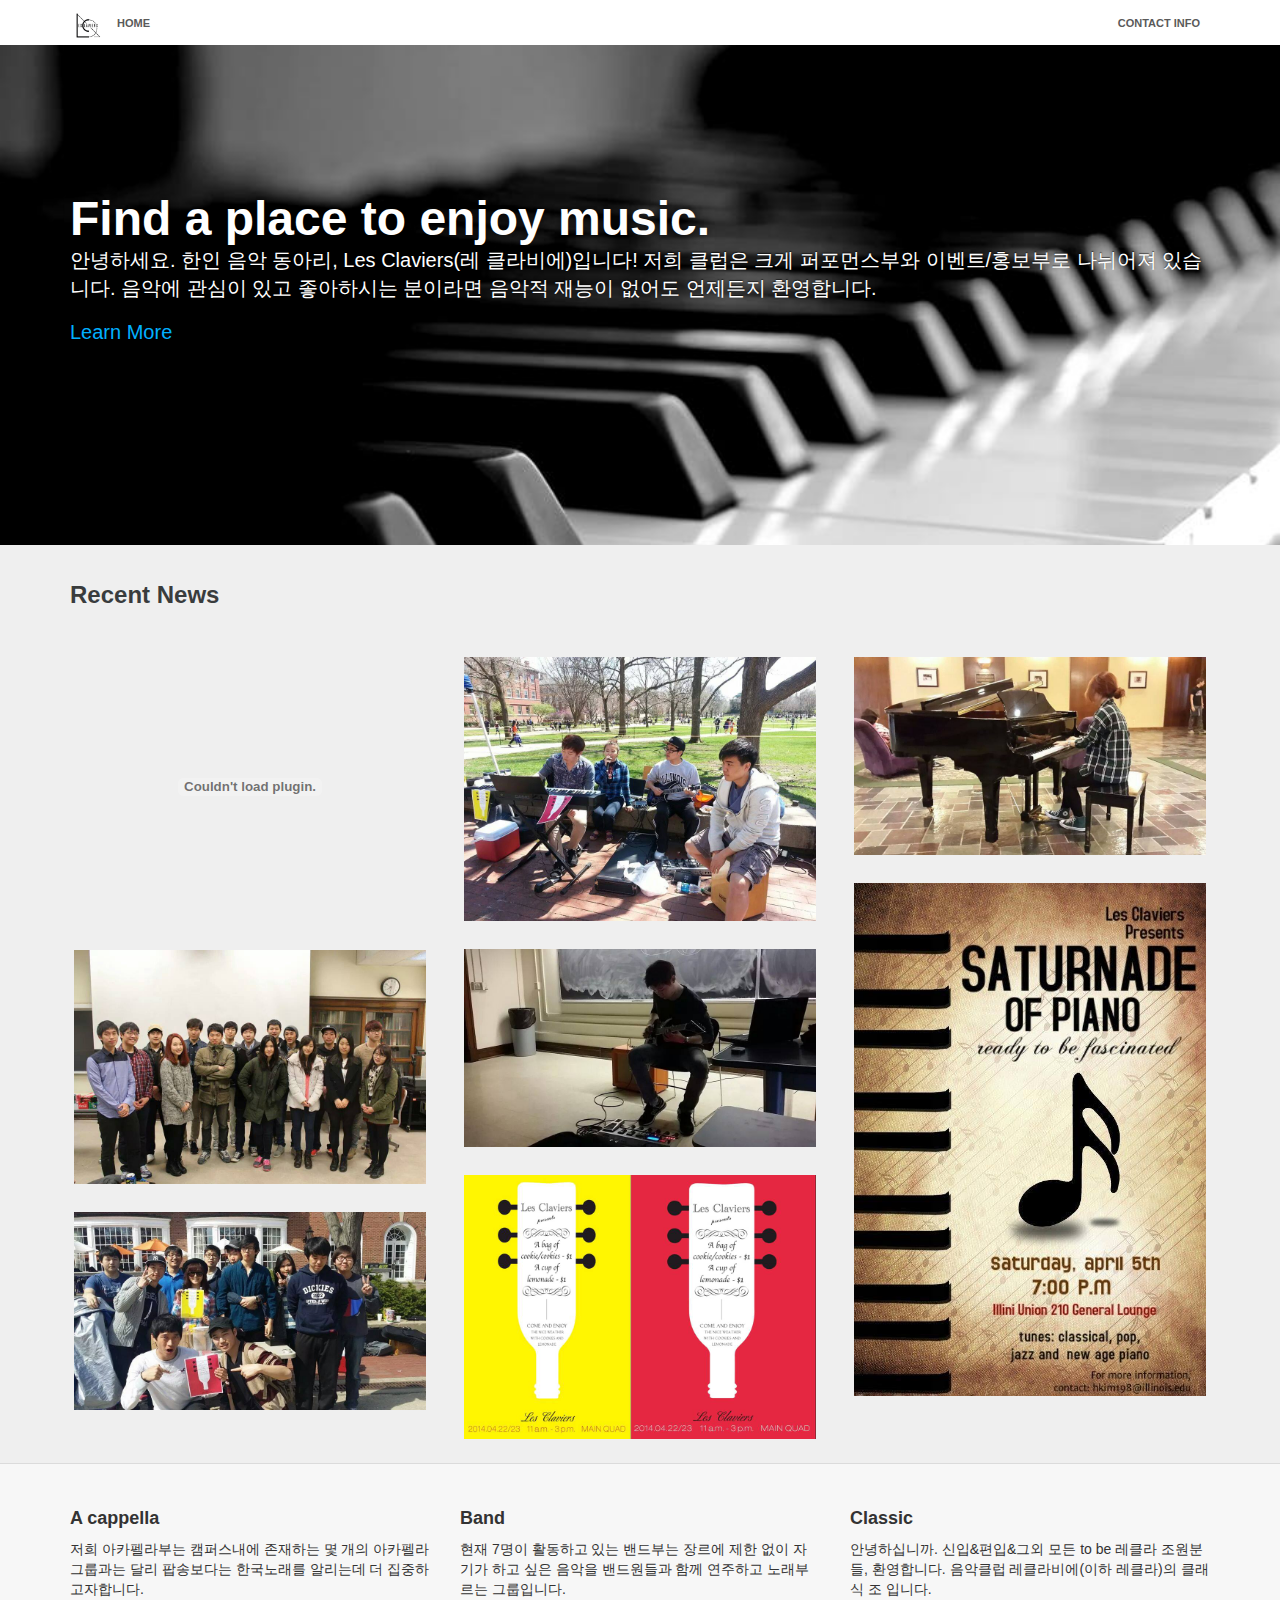
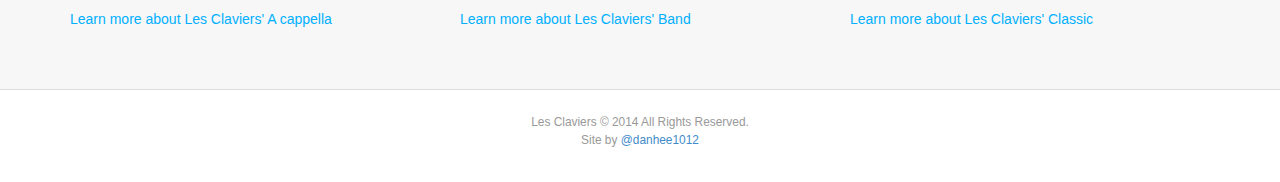
<file: index.html>
<!DOCTYPE html>
<html>

<head>
	<link href="http://s3.amazonaws.com/codecademy-content/courses/ltp/css/shift.css" rel="stylesheet">

	<link rel="stylesheet" href="bootstrap.css">
	<link rel="stylesheet" href="main.css">
	<title>Les Claviers</title>
</head>

<body>
<div class="nav">
	<div class="container">
		<a href="../index.html"><img class="pull-left" src="../img/logo.png"></a>
		<ul class="pull-left">
			<li><a href="">Home</a></li>
		</ul>
		<ul class="pull-right">
			<li><a href="/subpages/contact.html">Contact Info</a></li>
		</ul>
	</div>
</div>

<div class="jumbotron">
	<div class="container">
		<h1>Find a place to enjoy music.</h1>
			<p>안녕하세요. 한인 음악 동아리, Les Claviers(레 클라비에)입니다! 저희 클럽은 크게 퍼포먼스부와 이벤트/홍보부로 나뉘어져 있습니다. 음악에 관심이 있고 좋아하시는 분이라면 음악적 재능이 없어도 언제든지 환영합니다.</p>
		<a href="subpages/description.html">Learn More</a>
	</div>
</div>
	
<div class="neighborhood-guides">
	<div class="container">
		<h2>Recent News</h2>
		<p>&nbsp;</p>
		<div class="row">
			<div class="col-md-4 col-sm-6">
				<div class="thumbnail">    
					<embed
					width="352" height="260"
					src="https://www.youtube.com/v/mepOhLOn_GU"
					type="application/x-shockwave-flash">
					</embed>
				</div>
				
				<div class="thumbnail">    
					<img src="img/lc1.jpg">
				</div>
				<div class="thumbnail">    
					<img src="img/lc10.jpg">
				</div>
			</div>
			<div class="col-md-4 col-sm-6">
				<div class="thumbnail">    
					<img src="img/lc9.jpg">
				</div>
				<div class="thumbnail"> 
					<img src="img/lc5.jpg">
				</div>
				<div class="thumbnail">
					<a href="https://www.facebook.com/events/1416025741993900/"><img src="img/fund.jpg"></a>
				</div>
			</div>
			<div class="col-md-4 col-sm-6">
				<div class="thumbnail"> 
					<img src="img/lc4.jpg">
				</div>
				<div class="thumbnail">    
					<img src="img/saturnade.jpg">
				</div>
			</div>
		</div>
	</div>
</div>

<div class="learn-more">
	<div class="container">
		<div class="row">
			<div class="col-md-4">
				<h3>A cappella</h3>
				<p>저희 아카펠라부는 캠퍼스내에 존재하는 몇 개의 아카펠라그룹과는 달리 팝송보다는 한국노래를 알리는데 더 집중하고자합니다.</p>
				<p><a href="/subpages/acappella.html">Learn more about Les Claviers' A cappella</a></p>
			</div>
			<div class="col-md-4">
				<h3>Band</h3>
				<p>현재 7명이 활동하고 있는 밴드부는 장르에 제한 없이 자기가 하고 싶은 음악을 밴드원들과 함께 연주하고 노래부르는 그룹입니다.</p>
				<p><a href="/subpages/band.html">Learn more about Les Claviers' Band</a></p>
			</div>
			<div class="col-md-4">
				<h3>Classic</h3>
				<p>안녕하십니까. 신입&편입&그외 모든 to be 레클라 조원분들, 환영합니다. 음악클럽 레클라비에(이하 레클라)의 클래식 조 입니다.</p>
				<p><a href="/subpages/classic.html">Learn more about Les Claviers' Classic</a></p>
			</div>
		</div>
	</div>
</div>
	
<footer class="row">
         <p><small>Les Claviers &copy; 2014 All Rights Reserved.</small></p>
		<p><small>Site by<a href="mailto:danhee1012@gmail.com">  @danhee1012</a></small></p>
</footer>
</body>
</html>
</file>
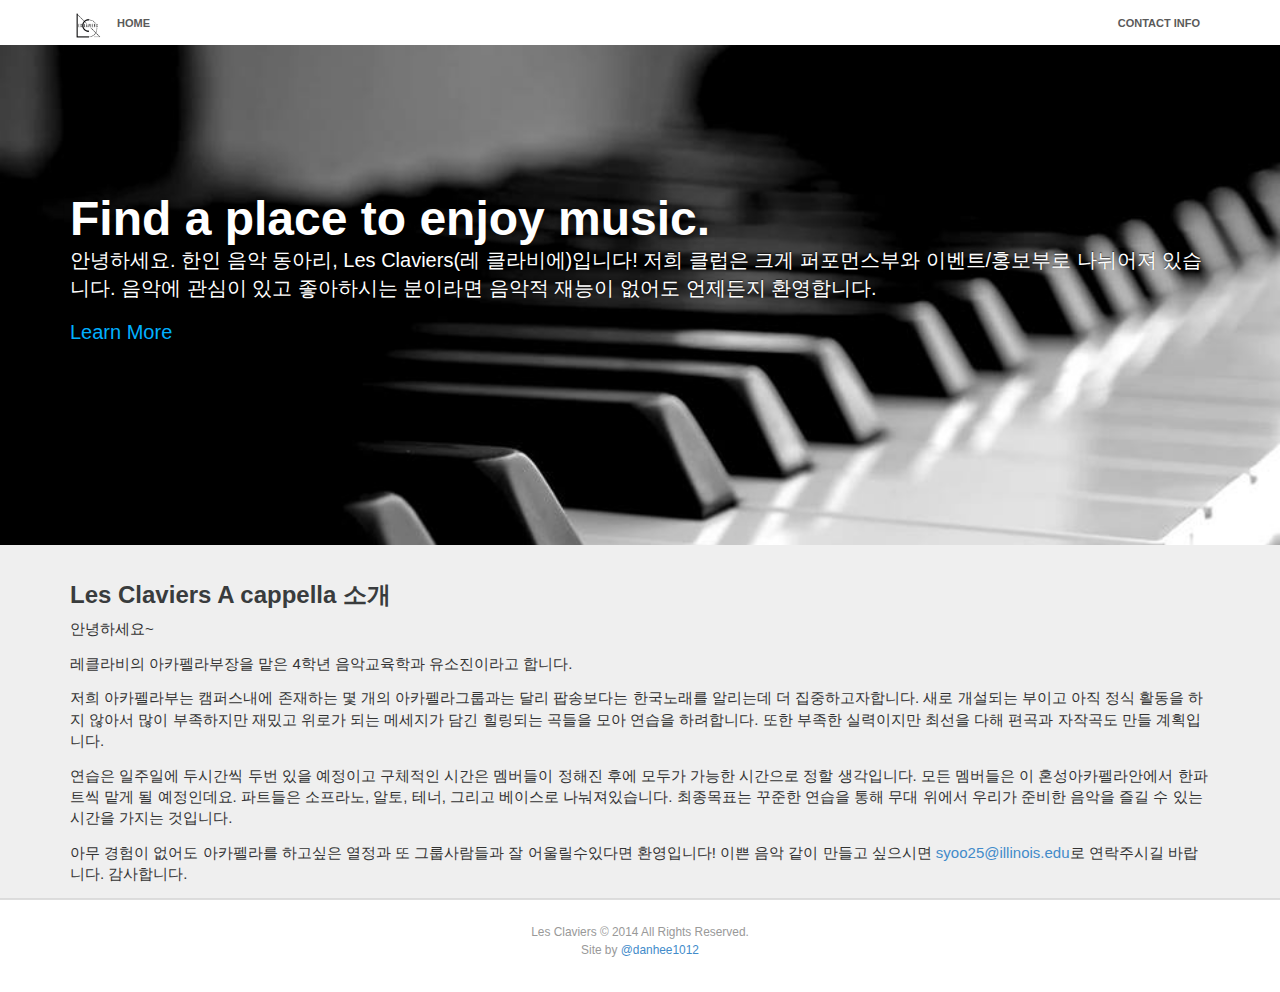
<file: subpages/acappella.html>
<!DOCTYPE html>
<html>

<head>
	<link href="http://s3.amazonaws.com/codecademy-content/courses/ltp/css/shift.css" rel="stylesheet">

	<link rel="stylesheet" href="../bootstrap.css">
	<link rel="stylesheet" href="../main.css">
	<title>Les Claviers</title>
</head>

<body>
<div class="nav">
	<div class="container">
		<a href="../index.html"><img class="pull-left" src="../img/logo.png"></a>
		<ul class="pull-left">
			<li><a href="../index.html">Home</a></li>
		</ul>
		<ul class="pull-right">
			<li><a href="contact.html">Contact Info</a></li>
		</ul>
	</div>
</div>

<div class="jumbotron">
	<div class="container">
		<h1>Find a place to enjoy music.</h1>
			<p>안녕하세요. 한인 음악 동아리, Les Claviers(레 클라비에)입니다! 저희 클럽은 크게 퍼포먼스부와 이벤트/홍보부로 나뉘어져 있습니다. 음악에 관심이 있고 좋아하시는 분이라면 음악적 재능이 없어도 언제든지 환영합니다.</p>
		<a href="description.html">Learn More</a>
	</div>
</div>
	
<div class="neighborhood-guides">
	<div class="container">
		<h2>Les Claviers A cappella 소개</h2>
		<p>안녕하세요~</p>
		<p>레클라비의 아카펠라부장을 맡은 4학년 음악교육학과 유소진이라고 합니다.</p>

		<p>저희 아카펠라부는 캠퍼스내에 존재하는 몇 개의 아카펠라그룹과는 달리 팝송보다는 한국노래를 알리는데 더 집중하고자합니다. 새로 개설되는 부이고 아직 정식 활동을 하지 않아서 많이 부족하지만 재밌고 위로가 되는 메세지가 담긴 힐링되는 곡들을 모아 연습을 하려합니다. 또한 부족한 실력이지만 최선을 다해 편곡과 자작곡도 만들 계획입니다.</p>

		<p>연습은 일주일에 두시간씩 두번 있을 예정이고 구체적인 시간은 멤버들이 정해진 후에 모두가 가능한 시간으로 정할 생각입니다. 모든 멤버들은 이 혼성아카펠라안에서 한파트씩 맡게 될 예정인데요. 파트들은 소프라노, 알토, 테너, 그리고 베이스로 나눠져있습니다. 최종목표는 꾸준한 연습을 통해 무대 위에서 우리가 준비한 음악을 즐길 수 있는 시간을 가지는 것입니다.</p>

		<p>아무 경험이 없어도 아카펠라를 하고싶은 열정과 또 그룹사람들과 잘 어울릴수있다면 환영입니다! 이쁜 음악 같이 만들고 싶으시면 <a href="mailto:syoo25@illinois.edu">syoo25@illinois.edu</a>로 연락주시길 바랍니다. 감사합니다.</p>
	</div>
</div>
<footer class="row">
         <p><small>Les Claviers &copy; 2014 All Rights Reserved.</small></p>
		<p><small>Site by<a href="mailto:danhee1012@gmail.com">  @danhee1012</a></small></p>
</footer>
</body>
</html>
</file>
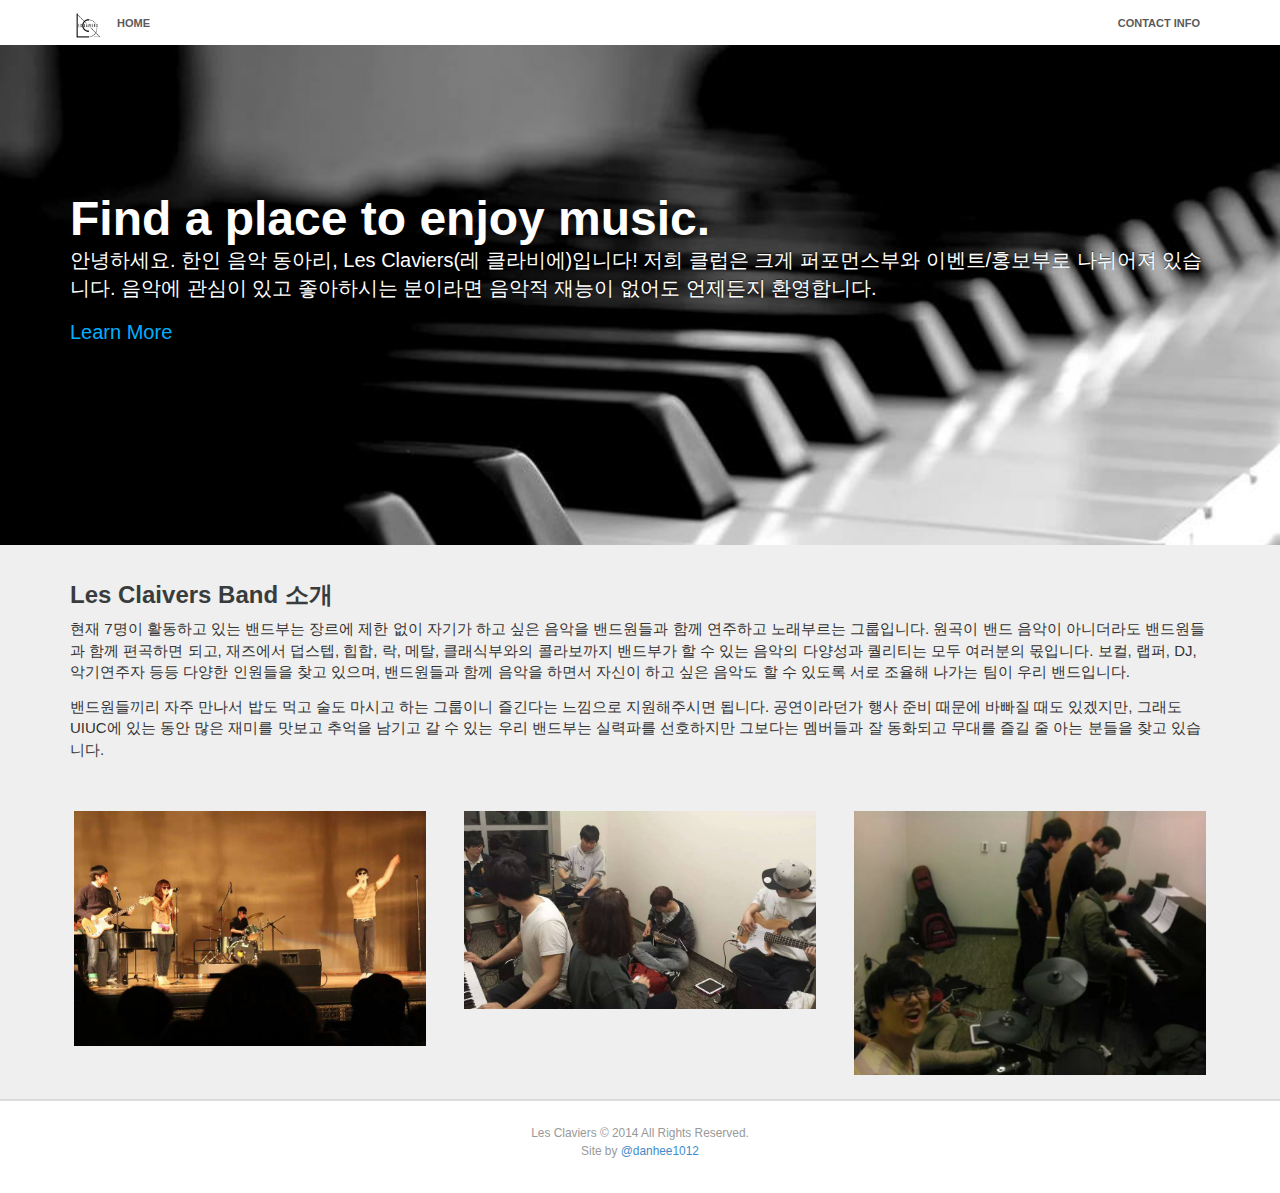
<file: subpages/band.html>
<!DOCTYPE html>
<html>

<head>
	<link href="http://s3.amazonaws.com/codecademy-content/courses/ltp/css/shift.css" rel="stylesheet">

	<link rel="stylesheet" href="../bootstrap.css">
	<link rel="stylesheet" href="../main.css">
	<title>Les Claviers</title>
</head>

<body>
<div class="nav">
	<div class="container">
		<a href="../index.html"><img class="pull-left" src="../img/logo.png"></a>
		<ul class="pull-left">
			<li><a href="../index.html">Home</a></li>
		</ul>
		<ul class="pull-right">
			<li><a href="contact.html">Contact Info</a></li>
		</ul>
	</div>
</div>

<div class="jumbotron">
	<div class="container">
		<h1>Find a place to enjoy music.</h1>
			<p>안녕하세요. 한인 음악 동아리, Les Claviers(레 클라비에)입니다! 저희 클럽은 크게 퍼포먼스부와 이벤트/홍보부로 나뉘어져 있습니다. 음악에 관심이 있고 좋아하시는 분이라면 음악적 재능이 없어도 언제든지 환영합니다.</p>
		<a href="description.html">Learn More</a>
	</div>
</div>
	
<div class="neighborhood-guides">
	<div class="container">
		<h2>Les Claivers Band 소개</h2>
		<p>현재 7명이 활동하고 있는 밴드부는 장르에 제한 없이 자기가 하고 싶은 음악을 밴드원들과 함께 연주하고 노래부르는 그룹입니다. 원곡이 밴드 음악이 아니더라도 밴드원들과 함께 편곡하면 되고, 재즈에서 덥스텝, 힙합, 락, 메탈, 클래식부와의 콜라보까지 밴드부가 할 수 있는 음악의 다양성과 퀄리티는 모두 여러분의 몫입니다. 보컬, 랩퍼, DJ, 악기연주자 등등 다양한 인원들을 찾고 있으며, 밴드원들과 함께 음악을 하면서 자신이 하고 싶은 음악도 할 수 있도록 서로 조율해 나가는 팀이 우리 밴드입니다.</p>
		<p>밴드원들끼리 자주 만나서 밥도 먹고 술도 마시고 하는 그룹이니 즐긴다는 느낌으로 지원해주시면 됩니다. 공연이라던가 행사 준비 때문에 바빠질 때도 있겠지만, 그래도 UIUC에 있는 동안 많은 재미를 맛보고 추억을 남기고 갈 수 있는 우리 밴드부는 실력파를 선호하지만 그보다는 멤버들과 잘 동화되고 무대를 즐길 줄 아는 분들을 찾고 있습니다.</p>
		<p>&nbsp;</p>
		<div class="row">
			<div class="col-md-4 col-sm-6">
				<div class="thumbnail">    
					<img src="../img/lc7.jpg">
				</div>
			</div>
			<div class="col-md-4 col-sm-6">
				<div class="thumbnail">    
					<img src="../img/lc6.jpg">
				</div>
			</div>
			<div class="col-md-4 col-sm-6">
				<div class="thumbnail"> 
					<img src="../img/lc11.jpg">
				</div>
			</div>
		</div>
	</div>
</div>
<footer class="row">
         <p><small>Les Claviers &copy; 2014 All Rights Reserved.</small></p>
		<p><small>Site by<a href="mailto:danhee1012@gmail.com">  @danhee1012</a></small></p>
</footer>
</body>
</html>
</file>
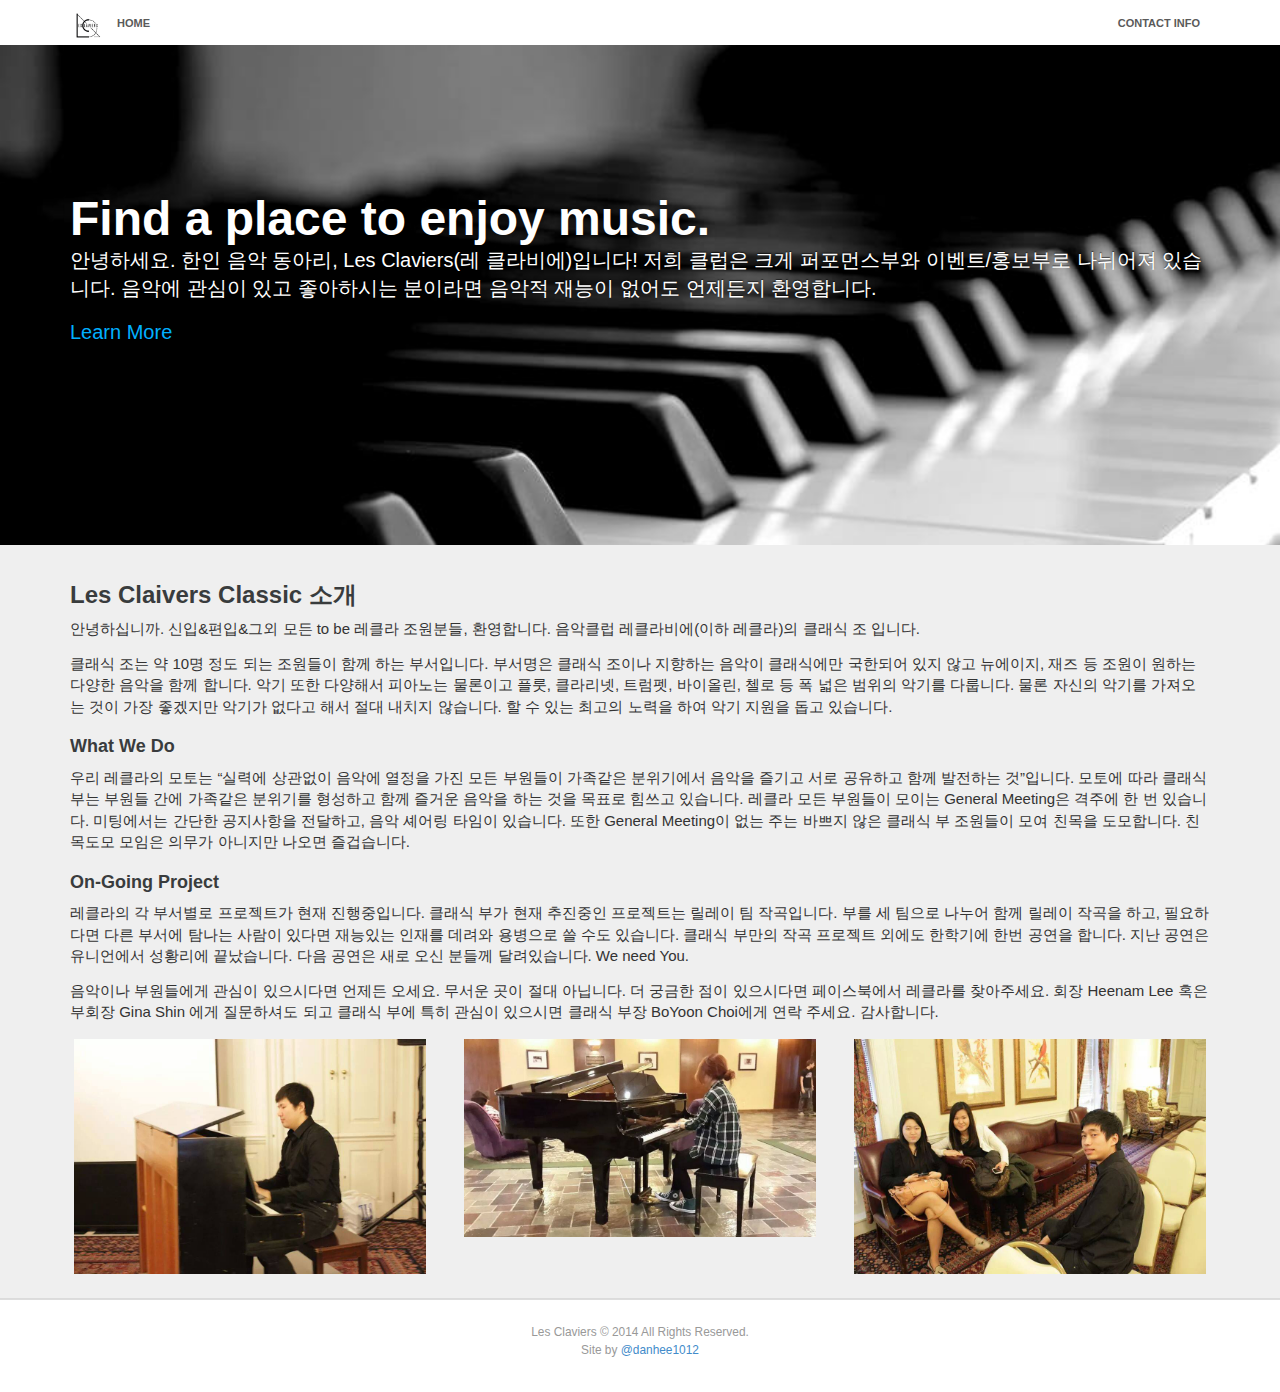
<file: subpages/classic.html>
<!DOCTYPE html>
<html>

<head>
	<link href="http://s3.amazonaws.com/codecademy-content/courses/ltp/css/shift.css" rel="stylesheet">

	<link rel="stylesheet" href="../bootstrap.css">
	<link rel="stylesheet" href="../main.css">
	<title>Les Claviers</title>
</head>

<body>
<div class="nav">
	<div class="container">
		<a href="../index.html"><img class="pull-left" src="../img/logo.png"></a>
		<ul class="pull-left">
			<li><a href="../index.html">Home</a></li>
		</ul>
		<ul class="pull-right">
			<li><a href="contact.html">Contact Info</a></li>
		</ul>
	</div>
</div>

<div class="jumbotron">
	<div class="container">
		<h1>Find a place to enjoy music.</h1>
			<p>안녕하세요. 한인 음악 동아리, Les Claviers(레 클라비에)입니다! 저희 클럽은 크게 퍼포먼스부와 이벤트/홍보부로 나뉘어져 있습니다. 음악에 관심이 있고 좋아하시는 분이라면 음악적 재능이 없어도 언제든지 환영합니다.</p>
		<a href="description.html">Learn More</a>
	</div>
</div>
	
<div class="neighborhood-guides">
	<div class="container">
		<h2>Les Claivers Classic 소개</h2>
		<p>안녕하십니까. 신입&편입&그외 모든 to be 레클라 조원분들, 환영합니다. 음악클럽 레클라비에(이하 레클라)의 클래식 조 입니다.</p>
		<p>클래식 조는 약 10명 정도 되는 조원들이 함께 하는 부서입니다. 부서명은 클래식 조이나 지향하는 음악이 클래식에만 국한되어 있지 않고 뉴에이지, 재즈 등 조원이 원하는 다양한 음악을 함께 합니다. 악기 또한 다양해서 피아노는 물론이고 플룻, 클라리넷, 트럼펫, 바이올린, 첼로 등 폭 넓은 범위의 악기를 다룹니다. 물론 자신의 악기를 가져오는 것이 가장 좋겠지만 악기가 없다고 해서 절대 내치지 않습니다. 할 수 있는 최고의 노력을 하여 악기 지원을 돕고 있습니다. </p>
		<h3>What We Do</h3>
		<p>우리 레클라의 모토는 “실력에 상관없이 음악에 열정을 가진 모든 부원들이 가족같은 분위기에서 음악을 즐기고 서로 공유하고 함께 발전하는 것”입니다. 모토에 따라 클래식 부는 부원들 간에 가족같은 분위기를 형성하고 함께 즐거운 음악을 하는 것을 목표로 힘쓰고 있습니다. 레클라 모든 부원들이 모이는 General Meeting은 격주에 한 번 있습니다. 미팅에서는 간단한 공지사항을 전달하고, 음악 셰어링 타임이 있습니다. 또한 General Meeting이 없는 주는 바쁘지 않은 클래식 부 조원들이 모여 친목을 도모합니다. 친목도모 모임은 의무가 아니지만 나오면 즐겁습니다. </p>
		<h3>On-Going Project</h3>
		<p>레클라의 각 부서별로 프로젝트가 현재 진행중입니다. 클래식 부가 현재 추진중인 프로젝트는 릴레이 팀 작곡입니다. 부를 세 팀으로 나누어 함께 릴레이 작곡을 하고, 필요하다면 다른 부서에 탐나는 사람이 있다면 재능있는 인재를 데려와 용병으로 쓸 수도 있습니다. 클래식 부만의 작곡 프로젝트 외에도 한학기에 한번 공연을 합니다. 지난 공연은 유니언에서 성황리에 끝났습니다. 다음 공연은 새로 오신 분들께 달려있습니다. We need You.</p>
		<p>음악이나 부원들에게 관심이 있으시다면 언제든 오세요. 무서운 곳이 절대 아닙니다. 더 궁금한 점이 있으시다면 페이스북에서 레클라를 찾아주세요. 회장 Heenam Lee 혹은 부회장 Gina Shin 에게 질문하셔도 되고 클래식 부에 특히 관심이 있으시면 클래식 부장 BoYoon Choi에게 연락 주세요. 감사합니다.</p>
		<div class="row">
			<div class="col-md-4">
				<div class="thumbnail">    
					<img src="../img/lc3.jpg">
				</div>
			</div>
			<div class="col-md-4">
				<div class="thumbnail">    
					<img src="../img/lc4.jpg">
				</div>
			</div>
			<div class="col-md-4">
				<div class="thumbnail">    
					<img src="../img/lc2.jpg">
				</div>
			</div>
		</div>
	</div>
</div>
<footer class="row">
         <p><small>Les Claviers &copy; 2014 All Rights Reserved.</small></p>
		<p><small>Site by<a href="mailto:danhee1012@gmail.com">  @danhee1012</a></small></p>
</footer>
</body>
</html>
</file>
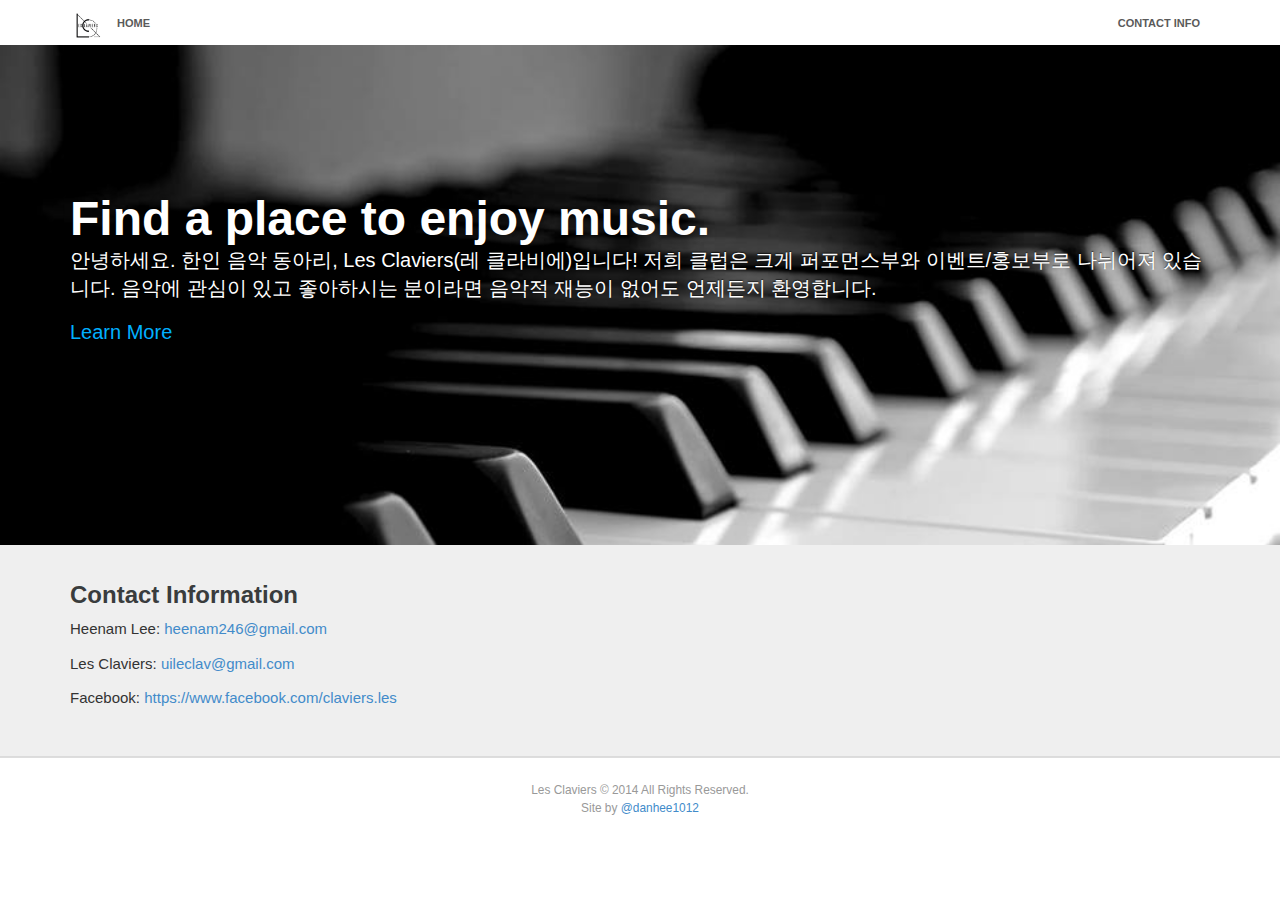
<file: subpages/contact.html>
<!DOCTYPE html>
<html>

<head>
	<link href="http://s3.amazonaws.com/codecademy-content/courses/ltp/css/shift.css" rel="stylesheet">

	<link rel="stylesheet" href="../bootstrap.css">
	<link rel="stylesheet" href="../main.css">
	<title>Les Claviers</title>
</head>

<body>
<div class="nav">
	<div class="container">
		<a href="../index.html"><img class="pull-left" src="../img/logo.png"></a>
		<ul class="pull-left">
			<li><a href="../index.html">Home</a></li>
		</ul>
		<ul class="pull-right">
			<li><a href="contact.html">Contact Info</a></li>
		</ul>
	</div>
</div>

<div class="jumbotron">
	<div class="container">
		<h1>Find a place to enjoy music.</h1>
			<p>안녕하세요. 한인 음악 동아리, Les Claviers(레 클라비에)입니다! 저희 클럽은 크게 퍼포먼스부와 이벤트/홍보부로 나뉘어져 있습니다. 음악에 관심이 있고 좋아하시는 분이라면 음악적 재능이 없어도 언제든지 환영합니다.</p>
		<a href="description.html">Learn More</a>
	</div>
</div>
	
<div class="neighborhood-guides">
	<div class="container">
		<h2>Contact Information</h2>
		<p>Heenam Lee: <a href="mailto:heenam246@gmail.com">heenam246@gmail.com</a></p>
		<p>Les Claviers: <a href="mailto:uileclav@gmail.com">uileclav@gmail.com</a></p>
		<p>Facebook: <a href="https://www.facebook.com/claviers.les"> https://www.facebook.com/claviers.les</a></p>
		<p>&nbsp;</p>
	</div>
</div>
<footer class="row">
         <p><small>Les Claviers &copy; 2014 All Rights Reserved.</small></p>
		<p><small>Site by<a href="mailto:danhee1012@gmail.com">  @danhee1012</a></small></p>
</footer>
</body>
</html>
</file>
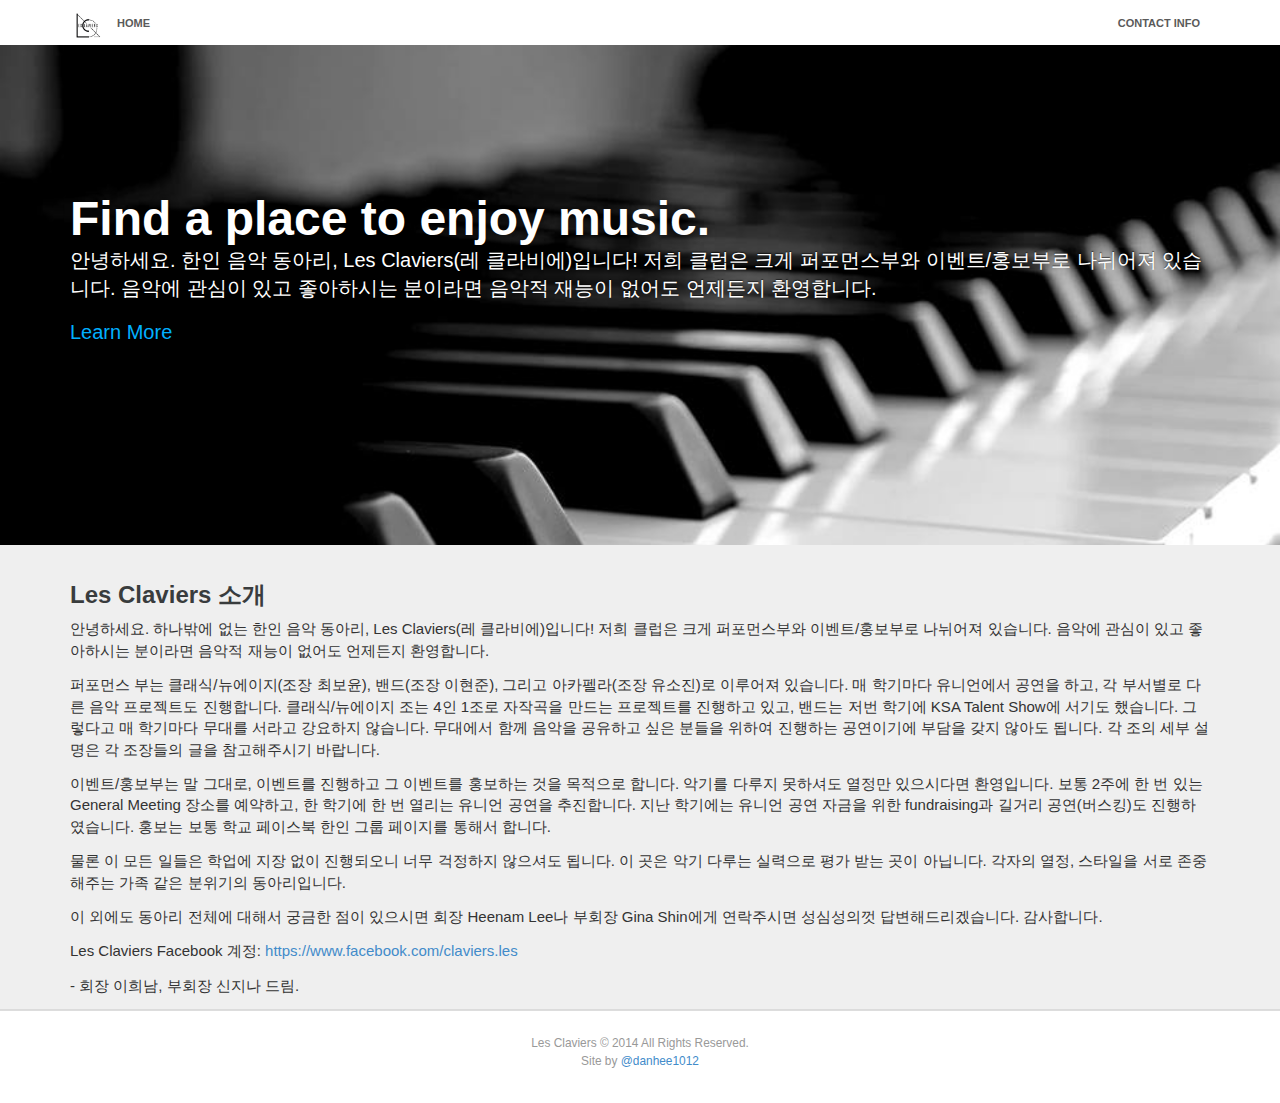
<file: subpages/description.html>
<!DOCTYPE html>
<html>

<head>
	<link href="http://s3.amazonaws.com/codecademy-content/courses/ltp/css/shift.css" rel="stylesheet">

	<link rel="stylesheet" href="../bootstrap.css">
	<link rel="stylesheet" href="../main.css">
	<title>Les Claviers</title>
</head>

<body>
<div class="nav">
	<div class="container">
		<a href="../index.html"><img class="pull-left" src="../img/logo.png"></a>
		<ul class="pull-left">
			<li><a href="../index.html">Home</a></li>
		</ul>
		<ul class="pull-right">
			<li><a href="contact.html">Contact Info</a></li>
		</ul>
	</div>
</div>

<div class="jumbotron">
	<div class="container">
		<h1>Find a place to enjoy music.</h1>
			<p>안녕하세요. 한인 음악 동아리, Les Claviers(레 클라비에)입니다! 저희 클럽은 크게 퍼포먼스부와 이벤트/홍보부로 나뉘어져 있습니다. 음악에 관심이 있고 좋아하시는 분이라면 음악적 재능이 없어도 언제든지 환영합니다.</p>
		<a href="subpages/description.html">Learn More</a>
	</div>
</div>
	
<div class="neighborhood-guides">
	<div class="container">
		<h2>Les Claviers  소개</h2>
		<p>안녕하세요. 하나밖에 없는 한인 음악 동아리, Les Claviers(레 클라비에)입니다! 저희 클럽은 크게 퍼포먼스부와 이벤트/홍보부로 나뉘어져 있습니다. 음악에 관심이 있고 좋아하시는 분이라면 음악적 재능이 없어도 언제든지 환영합니다.</p>
		<p>퍼포먼스 부는 클래식/뉴에이지(조장 최보윤), 밴드(조장 이현준), 그리고 아카펠라(조장 유소진)로 이루어져 있습니다. 매 학기마다 유니언에서 공연을 하고, 각 부서별로 다른 음악 프로젝트도 진행합니다. 클래식/뉴에이지 조는 4인 1조로 자작곡을 만드는 프로젝트를 진행하고 있고, 밴드는 저번 학기에 KSA Talent Show에 서기도 했습니다. 그렇다고 매 학기마다 무대를 서라고 강요하지 않습니다. 무대에서 함께 음악을 공유하고 싶은 분들을 위하여 진행하는 공연이기에 부담을 갖지 않아도 됩니다. 각 조의 세부 설명은 각 조장들의 글을 참고해주시기 바랍니다.</p>
		<p>이벤트/홍보부는 말 그대로, 이벤트를 진행하고 그 이벤트를 홍보하는 것을 목적으로 합니다. 악기를 다루지 못하셔도 열정만 있으시다면 환영입니다. 보통 2주에 한 번 있는 General Meeting 장소를 예약하고, 한 학기에 한 번 열리는 유니언 공연을 추진합니다. 지난 학기에는 유니언 공연 자금을 위한 fundraising과 길거리 공연(버스킹)도 진행하였습니다. 홍보는 보통 학교 페이스북 한인 그룹 페이지를 통해서 합니다.</p>
		<p>물론 이 모든 일들은 학업에 지장 없이 진행되오니 너무 걱정하지 않으셔도 됩니다. 이 곳은 악기 다루는 실력으로 평가 받는 곳이 아닙니다. 각자의 열정, 스타일을 서로 존중해주는 가족 같은 분위기의 동아리입니다.</p>
		<p>이 외에도 동아리 전체에 대해서 궁금한 점이 있으시면 회장 Heenam Lee나 부회장 Gina Shin에게 연락주시면 성심성의껏 답변해드리겠습니다. 감사합니다.</p>
		<p>Les Claviers Facebook 계정: <a href="https://www.facebook.com/claviers.les"> https://www.facebook.com/claviers.les</a>
		<p>- 회장 이희남, 부회장 신지나 드림.</p>
	</div>
</div>
<footer class="row">
         <p><small>Les Claviers &copy; 2014 All Rights Reserved.</small></p>
		<p><small>Site by<a href="mailto:danhee1012@gmail.com">  @danhee1012</a></small></p>
</footer>
</body>
</html>
</file>
<file: main.css>
.nav {
	height: 45px;
}

.nav a {
	color: #5a5a5a;
	font-size: 11px;
	font-weight: bold;
	padding: 13px 10px;
	border-bottom: 1px;
	text-transform: uppercase;
}

.nav li {
	display: inline-block;
	vertical-align:top;
}

.nav img {
	padding-top: 3px;
	height: 40px;
}

.jumbotron {
	background-image: url(img/ti.jpg);
	height: 500px;
	background-origin:inherit;
	background-size: cover;
}

.jumbotron .container {
	position: relative;
	top:100px;
	border: 0;
}

.jumbotron h1 {
	color: #fff;
	font-size: 48px;  
	font-family: 'Shift', sans-serif;
	font-weight: bold;
}

.jumbotron p {
	font-size: 20px;
	color: #fff;
}

.neighborhood-guides {
    background-color: #efefef;
    border-bottom: 1px solid #dbdbdb;
}

.neighborhood-guides h2 {
	color: #393c3d;
	font-size: 24px;
	font-family: 'Shift', sans-serif;
	font-weight: bold;
}

.neighborhood-guides h3 {
	color: #393c3d;
	font-size: 18px;
	font-family: 'Shift', sans-serif;
	font-weight: bold;
}
.neighborhood-guides p {
    font-size: 15px;
    margin-bottom: 13px;
}

.learn-more {
	background-color: #f7f7f7;
}

.learn-more h3 {
	font-family: 'Shift', sans-serif;
	font-size: 18px;
	font-weight: bold;
}

.learn-more a {
	color: #00b0ff;
}

footer {
	padding: 2em 0;	
	border-top: 1px solid #ddd;
	color: #999;
	text-align: center;
	line-height:50%;
}
</file>
